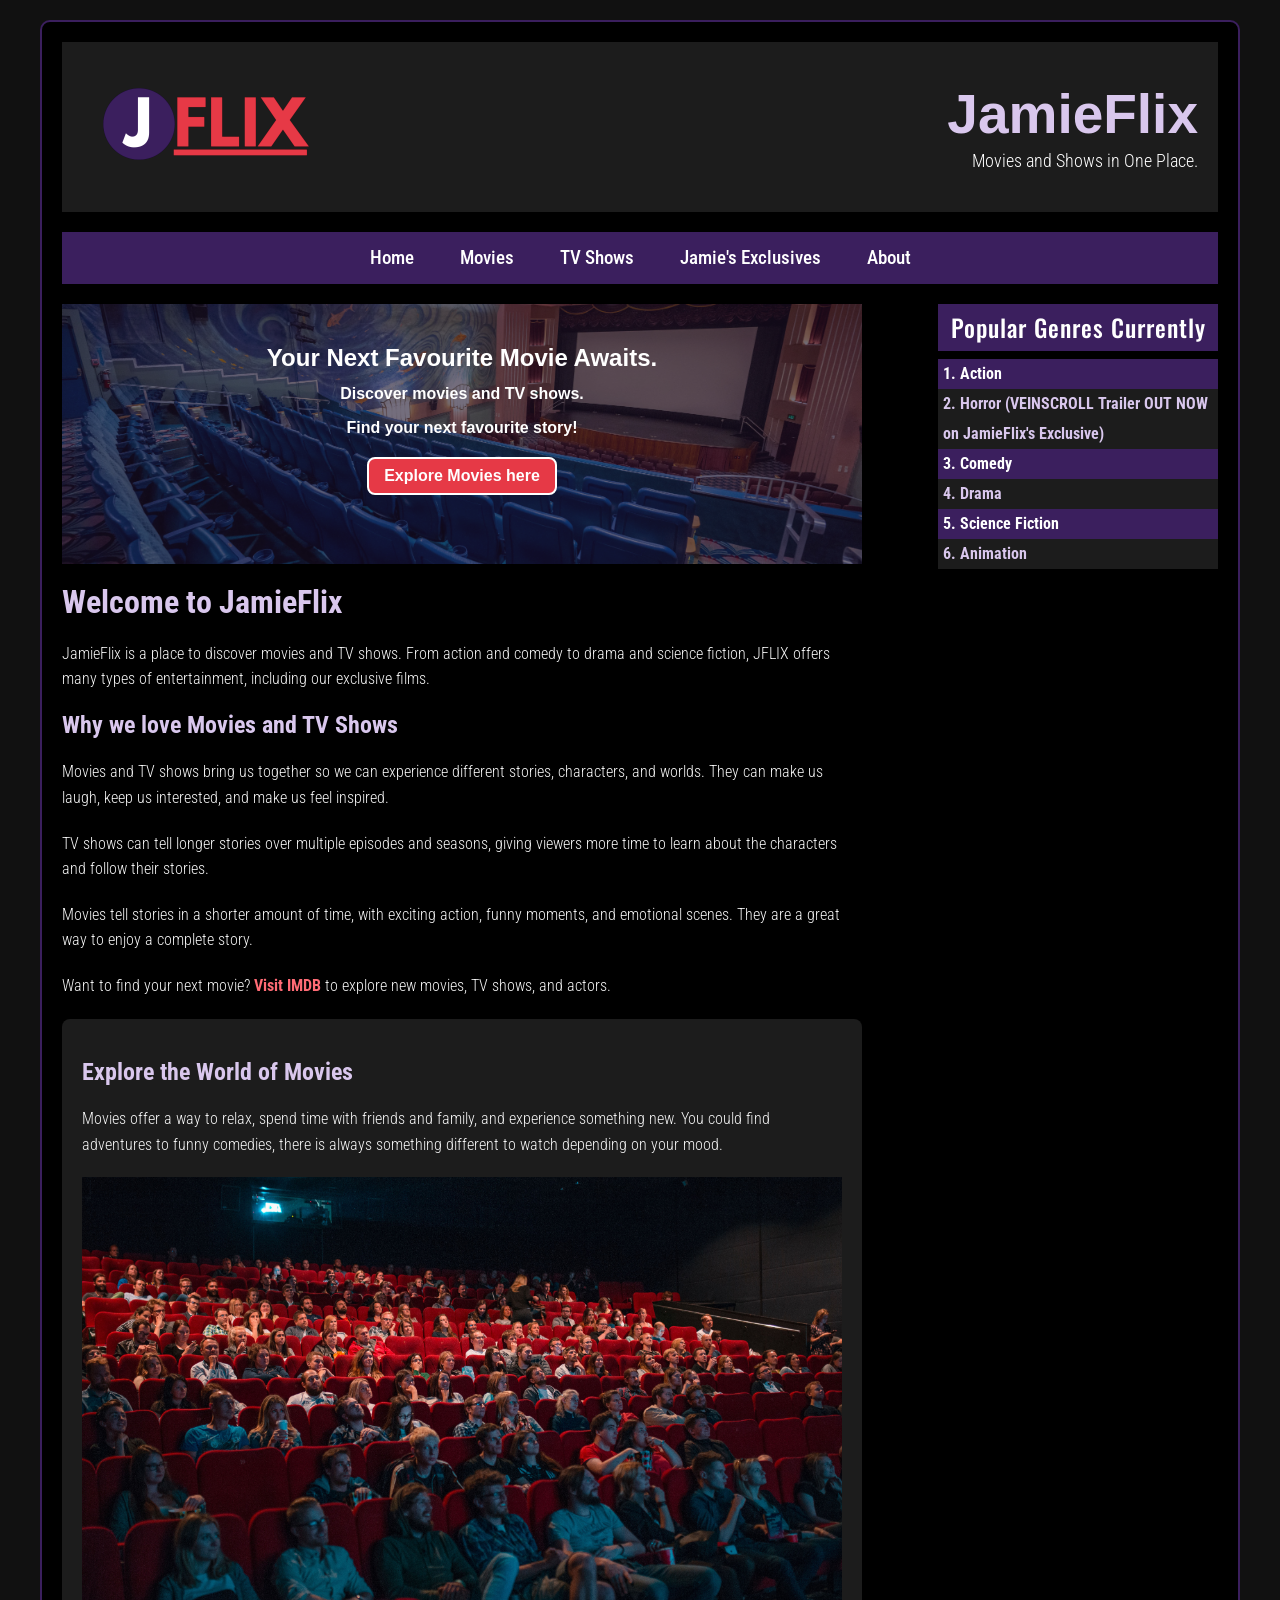
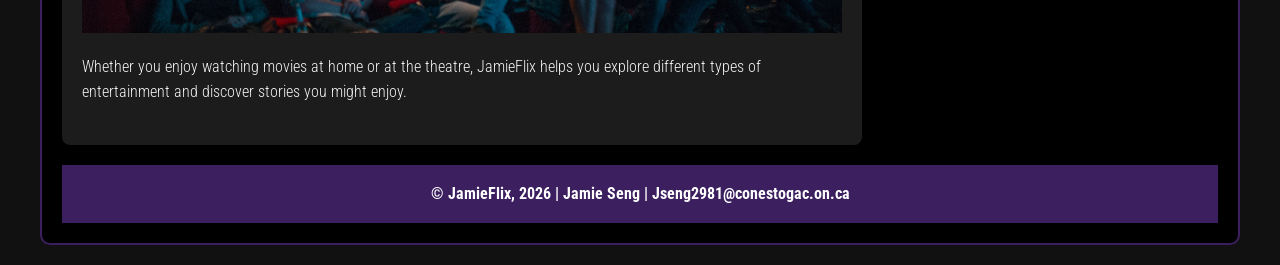
<file: index.html>
<!DOCTYPE html>
<html lang="en">
<head>
    <meta charset="UTF-8">
    <meta name="viewport" content="width=device-width, initial-scale=1.0">
    <link rel="stylesheet" href="CSS/normalize.css">
    <link rel="stylesheet" href="CSS/style.css">
    <title>JamieFlix</title>
</head>

<body>
    <!--border of the whole page-->
    <div class="container">

    <!--logo-->
        <header>
            <img class="logo" src="images/JFLIX-LOGO.png" alt="JamieFlix logo">

            <div>
                <!--heading-->
                <h2>JamieFlix</h2>
                <p>Movies and Shows in One Place.</p>
            </div>
        </header>
    
        <!--Navigate, home tab-->
        <nav>
            <a href="index.html">Home</a>
            <a href="movies.html">Movies</a>
            <a href="tvshows.html">TV Shows</a>
            <a href="exclusives.html">Jamie's Exclusives</a>
            <a href="about.html">About</a>
        </nav>

        <main>
            <!--Home-->
            <div class="hero">
                <img src="images/HomeScreenTheatre.webp" alt="Movie theatre">

                <div class="herotext">
                    <!--content heading-->
                    <h2>Your Next Favourite Movie Awaits.</h2>
                    <p>Discover movies and TV shows.</p>
                    <p>Find your next favourite story!</p>
                    <a class="watchbutton" href="https://www.imdb.com/">
                        Explore Movies here
                    </a>
                </div>
            </div>

            <h1>Welcome to JamieFlix</h1>
            <!--Jamie Seng - Jseng2981@conestogac.on.ca-->

            <!--Description-->
            <p>
                JamieFlix is a place to discover movies and TV shows.
                From action and comedy to drama and science fiction,
                JFLIX offers many types of entertainment, including
                our exclusive films.
            </p>

            <h2>Why we love Movies and TV Shows</h2>

            <p> 
                Movies and TV shows bring us together so we can experience
                different stories, characters, and worlds. They can make
                us laugh, keep us interested, and make us feel inspired.
            </p>

            <p>
                TV shows can tell longer stories over multiple episodes
                and seasons, giving viewers more time to learn about the
                characters and follow their stories.
            </p>

            <p>
                Movies tell stories in a shorter amount of time, with
                exciting action, funny moments, and emotional scenes.
                They are a great way to enjoy a complete story.
            </p>

            <p>
                Want to find your next movie?
                <a class="redlink" href="https://www.imdb.com/">Visit IMDB</a>
                to explore new movies, TV shows, and actors.
            </p>

            <!--box section-->
            <section>
                <h2>Explore the World of Movies</h2>

                <p> Movies offer a way to relax, spend time with friends and family, 
                    and experience something new. You could find adventures to funny comedies, 
                    there is always something different to watch depending on your mood.
                </p>

                <img src="images/Watching_movie.jpg" alt="Person watching a movie">

                <p>
                    Whether you enjoy watching movies at home or at the theatre,
                    JamieFlix helps you explore different types of entertainment
                    and discover stories you might enjoy.
                </p>
            </section>
        </main>

        <!--Side list on home page-->
        <aside>
            <h3>Popular Genres Currently</h3>

            <ul>
                <li>1. Action</li>
                <li>2. Horror (VEINSCROLL Trailer OUT NOW on JamieFlix's Exclusive)</li>
                <li>3. Comedy</li>
                <li>4. Drama</li>
                <li>5. Science Fiction</li>
                <li>6. Animation</li>
            </ul>
        </aside>

        <!--Footer added at the bottom of the page-->
        <footer>
            &copy; JamieFlix, 2026 | Jamie Seng | Jseng2981@conestogac.on.ca
        </footer>
    </div>

</body>
</html>
</file>
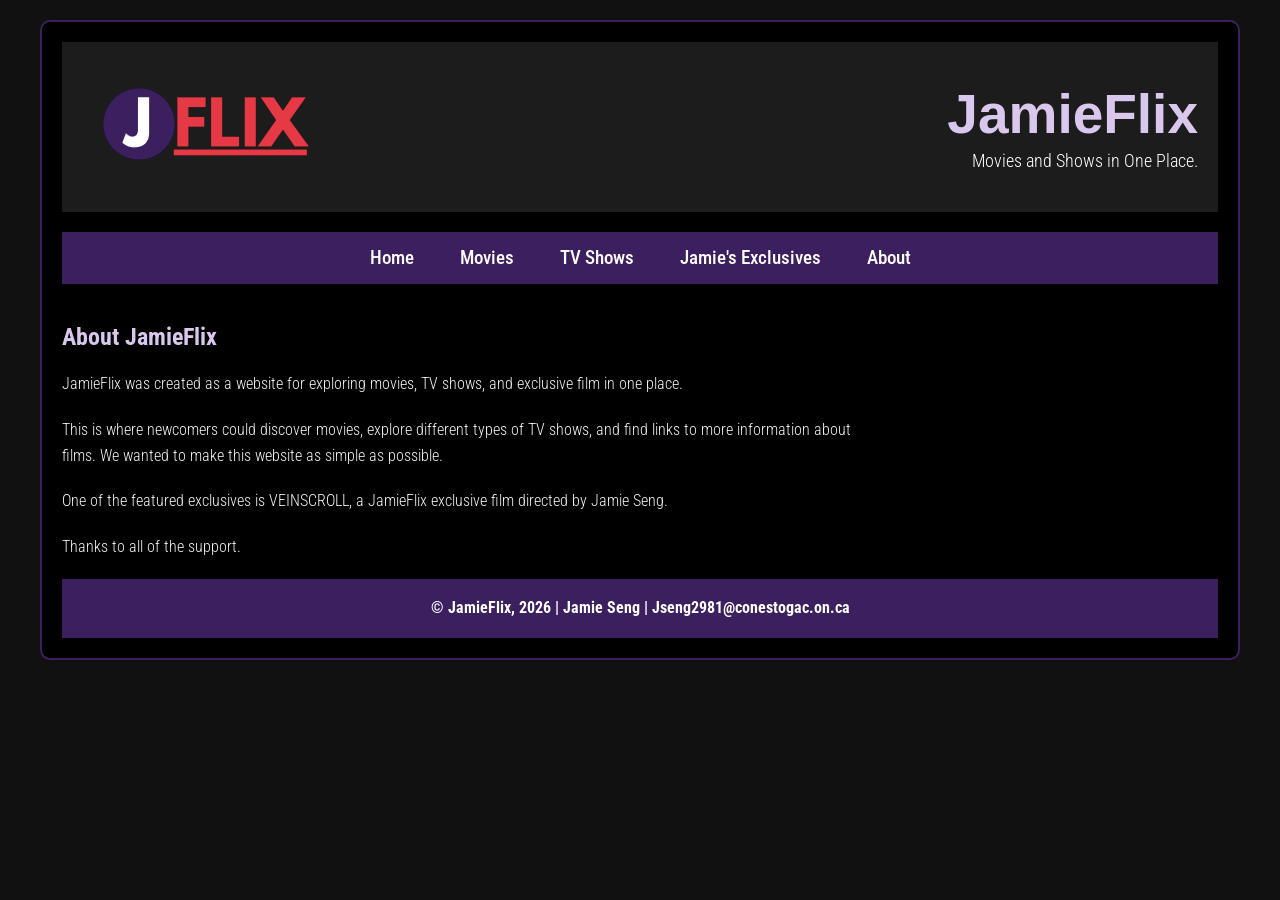
<file: about.html>
<!DOCTYPE html>
<html lang="en">
<head>
    <meta charset="UTF-8">
    <meta name="viewport" content="width=device-width, initial-scale=1.0">
    <link rel="stylesheet" href="CSS/normalize.css">
    <link rel="stylesheet" href="CSS/style.css">
    <link rel="stylesheet" href="CSS/about.css">
    <title>About - JamieFlix</title>
</head>

<body>
    <!--border of the whole page-->
    <div class="container">

        <!--logo-->
        <header>
            <img class="logo" src="images/JFLIX-LOGO.png" alt="JamieFlix logo">
            <div>
                <!--heading-->
                <h2>JamieFlix</h2>
                <p>Movies and Shows in One Place.</p>
            </div>
        </header>
    
        <!--Navigate, home tab-->
        <nav>
            <a href="index.html">Home</a>
            <a href="movies.html">Movies</a>
            <a href="tvshows.html">TV Shows</a>
            <a href="exclusives.html">Jamie's Exclusives</a>
            <a href="about.html">About</a>
        </nav>

        <!--heading and description-->
        <main>
            <h2>About JamieFlix</h2>

            <p>JamieFlix was created as a website for exploring movies, TV shows, and exclusive film in one place.</p>

            <p>This is where newcomers could discover movies, explore different types of TV shows, and 
                find links to more information about films. We wanted to make this website as simple as possible.
            </p>

            <p>One of the featured exclusives is VEINSCROLL, a JamieFlix exclusive film directed by Jamie Seng.</p>
            
            <p>Thanks to all of the support.</p>

        </main>
    
    <!--Footer added at the bottom of the page-->
    <footer>
        &copy; JamieFlix, 2026 | Jamie Seng | Jseng2981@conestogac.on.ca
    </footer>

</body>
</html>
</file>
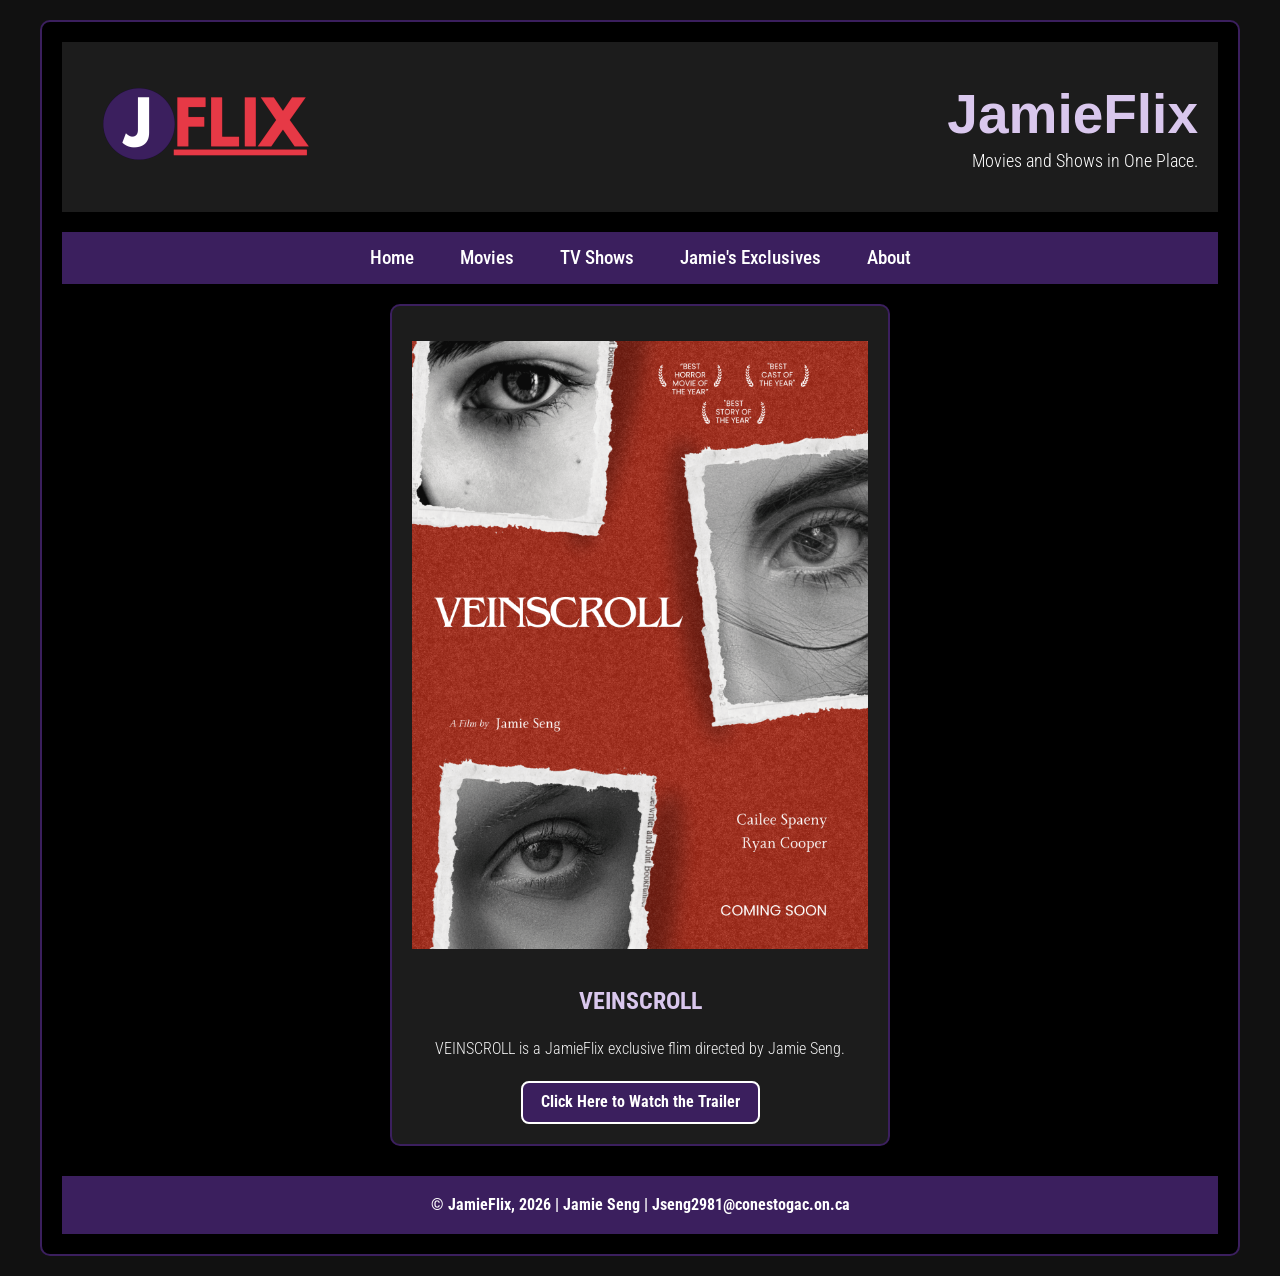
<file: exclusives.html>
<!DOCTYPE html>
<html lang="en">
<head>
    <meta charset="UTF-8">
    <meta name="viewport" content="width=device-width, initial-scale=1.0">
    <link rel="stylesheet" href="CSS/normalize.css">
    <link rel="stylesheet" href="CSS/style.css">
    <link rel="stylesheet" href="CSS/exclusives.css">
    <title>JamieFlix's Exclusives - JamieFlix</title>
</head>

<body>
    <!--border of the whole page-->
    <div class="container">

        <!--logo-->
        <header>
            <img class="logo" src="images/JFLIX-LOGO.png" alt="JamieFlix logo">
            <div>
                <!--heading-->
                <h2>JamieFlix</h2>
                <p>Movies and Shows in One Place.</p>
            </div>
        </header>

        <!--Navigate, home tab-->
        <nav>
            <a href="index.html">Home</a>
            <a href="movies.html">Movies</a>
            <a href="tvshows.html">TV Shows</a>
            <a href="exclusives.html">Jamie's Exclusives</a>
            <a href="about.html">About</a>
        </nav>

        <main>
            <div class="cards-container">

                <!--card for VEINSCROLL-->
                <div class="card_for_VEINSCROLL">
                    <img src="images/VEINSCROLL MOVIE POSTER - Jamie Seng.png" alt="VEINSCROLL movie poster">
                    
                    <!--heading-->
                    <h2>VEINSCROLL</h2>
                    
                    <p>VEINSCROLL is a JamieFlix exclusive flim directed by Jamie Seng.</p>

                    <a href="https://drive.google.com/file/d/1ccISzELGiyEvfkxRcpxsUrQwa_Dmj2sq/view?usp=sharing" class="btn-play">
                        Click Here to Watch the Trailer
                    </a>
                </div>

            </div>
        </main>

        <!--Footer added at the bottom of the page-->
        <footer>
            &copy; JamieFlix, 2026 | Jamie Seng | Jseng2981@conestogac.on.ca
        </footer>

    </div>
</body>
</html>
</file>
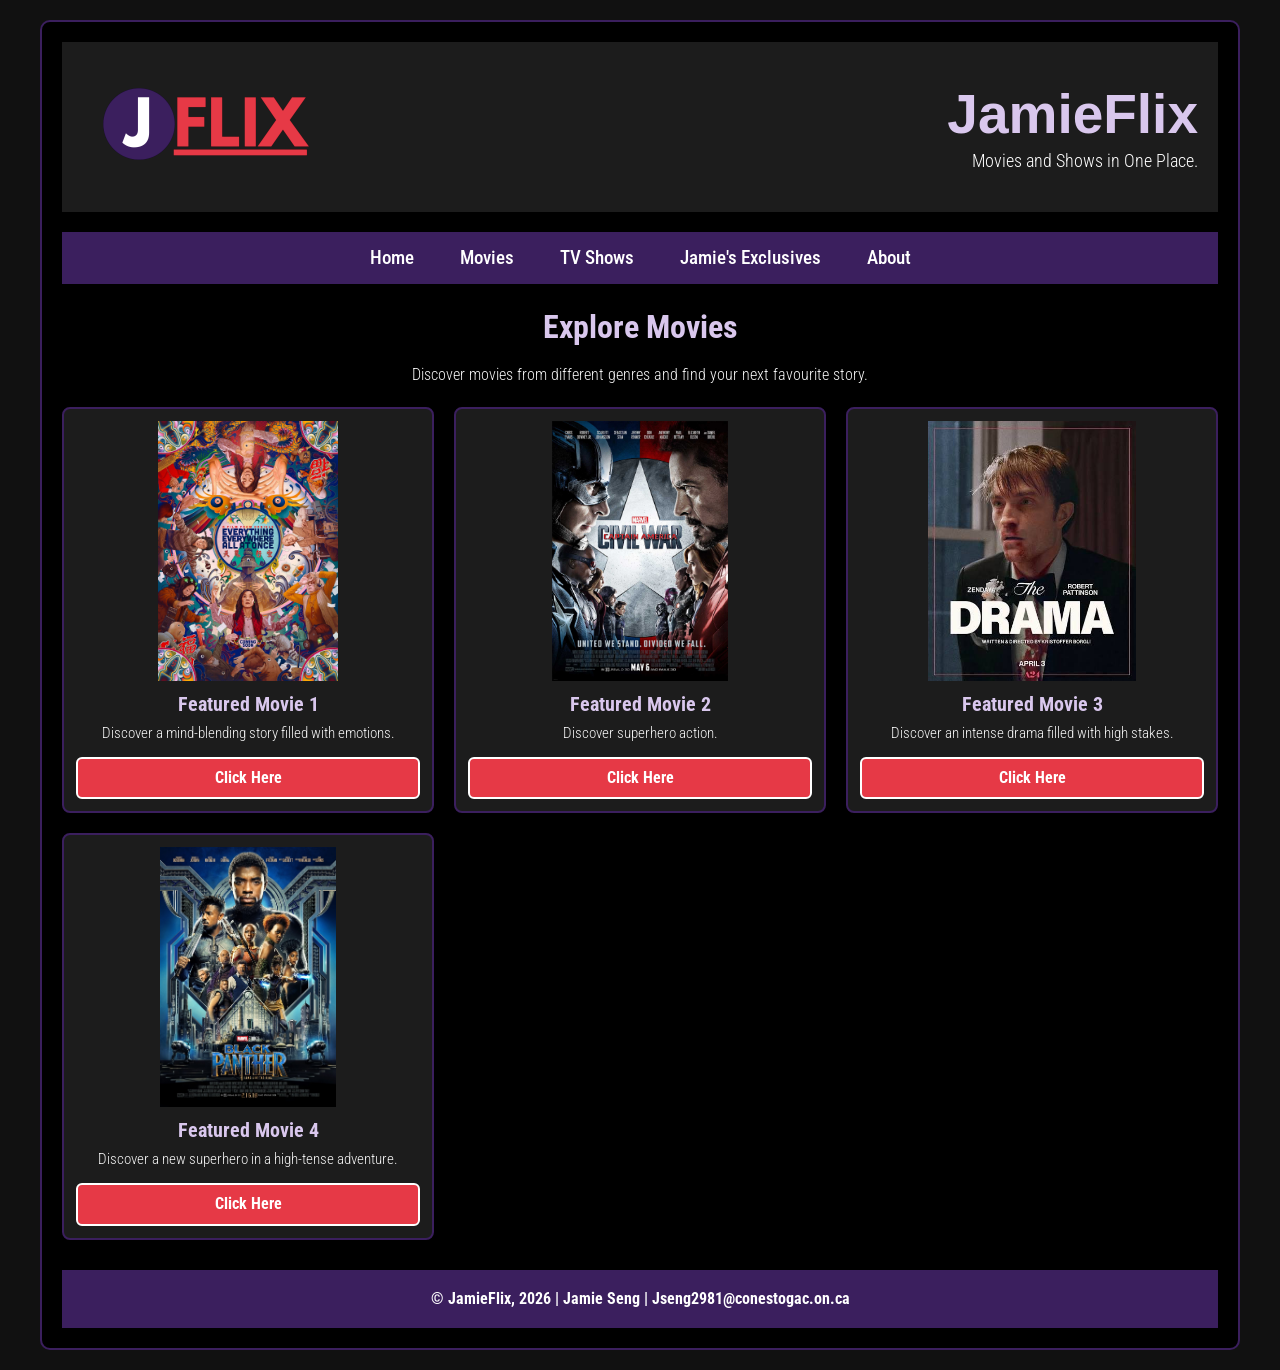
<file: movies.html>
<!DOCTYPE html>
<html lang="en">
<head>
    <meta charset="UTF-8">
    <meta name="viewport" content="width=device-width, initial-scale=1.0">
    <link rel="stylesheet" href="CSS/normalize.css">
    <link rel="stylesheet" href="CSS/style.css">
    <link rel="stylesheet" href="CSS/movies.css">
    <title>Movies - JamieFlix</title>
</head>

<body>
    <!--border of the whole page-->
    <div class="container">

    <!--logo-->
    <header>
        <img class="logo" src="images/JFLIX-LOGO.png" alt="JamieFlix logo">
        <div>
            <!--heading-->
            <h2>JamieFlix</h2>
            <p>Movies and Shows in One Place.</p>
        </div>
    </header>
    
    <!--Navigate, home tab-->
    <nav>
        <a href="index.html">Home</a>
        <a href="movies.html">Movies</a>
        <a href="tvshows.html">TV Shows</a>
        <a href="exclusives.html">Jamie's Exclusives</a>
        <a href="about.html">About</a>
    </nav>

    <main>
        <!--created class for heading, and added a description-->
        <h2 class="movie-description">Explore Movies</h2>
            <p>Discover movies from different genres and find your
            next favourite story.</p>
        
    <!--these are movie containers, boxes around each movie-->
    <div class="movies-container">

        <!--Movie poster 1-->
        <div class="movie-card">
            <img src="images/Movie_poster_1.jpg" alt="Movie poster 1">
            <h3>Featured Movie 1</h3>
            <p>Discover a mind-blending story filled with emotions.</p>
            <a href="https://www.imdb.com/title/tt6710474/" class="btn-click">Click Here</a>
        </div>

        <!--Movie poster 2-->
        <div class="movie-card">
            <img src="images/Movie_poster_2.jpg" alt="Movie poster 2">
            <h3>Featured Movie 2</h3>
            <p>Discover superhero action.</p>
            <a href="https://www.imdb.com/title/tt3498820/" class="btn-click">Click Here</a>
        </div>

        <!--Movie poster 3-->
        <div class="movie-card">
            <img src="images/Movie_poster_3.jpg" alt="Movie poster 3">
            <h3>Featured Movie 3</h3>
            <p>Discover an intense drama filled with high stakes.</p>
            <a href="https://www.imdb.com/title/tt33071426/" class="btn-click">Click Here</a>
        </div>

        <!--Movie poster 4-->
        <div class="movie-card">
            <img src="images/Movie_poster_4.jpg" alt="Movie poster 4">
            <h3>Featured Movie 4</h3>
            <p>Discover a new superhero in a high-tense adventure.</p>
            <a href="https://www.imdb.com/title/tt1825683/" class="btn-click">Click Here</a>
        </div>
    </main>

    <!--Footer added at the bottom of the page-->
    <footer>
        &copy; JamieFlix, 2026 | Jamie Seng | Jseng2981@conestogac.on.ca
    </footer>
    
    </div>

</body>
</html>
</file>
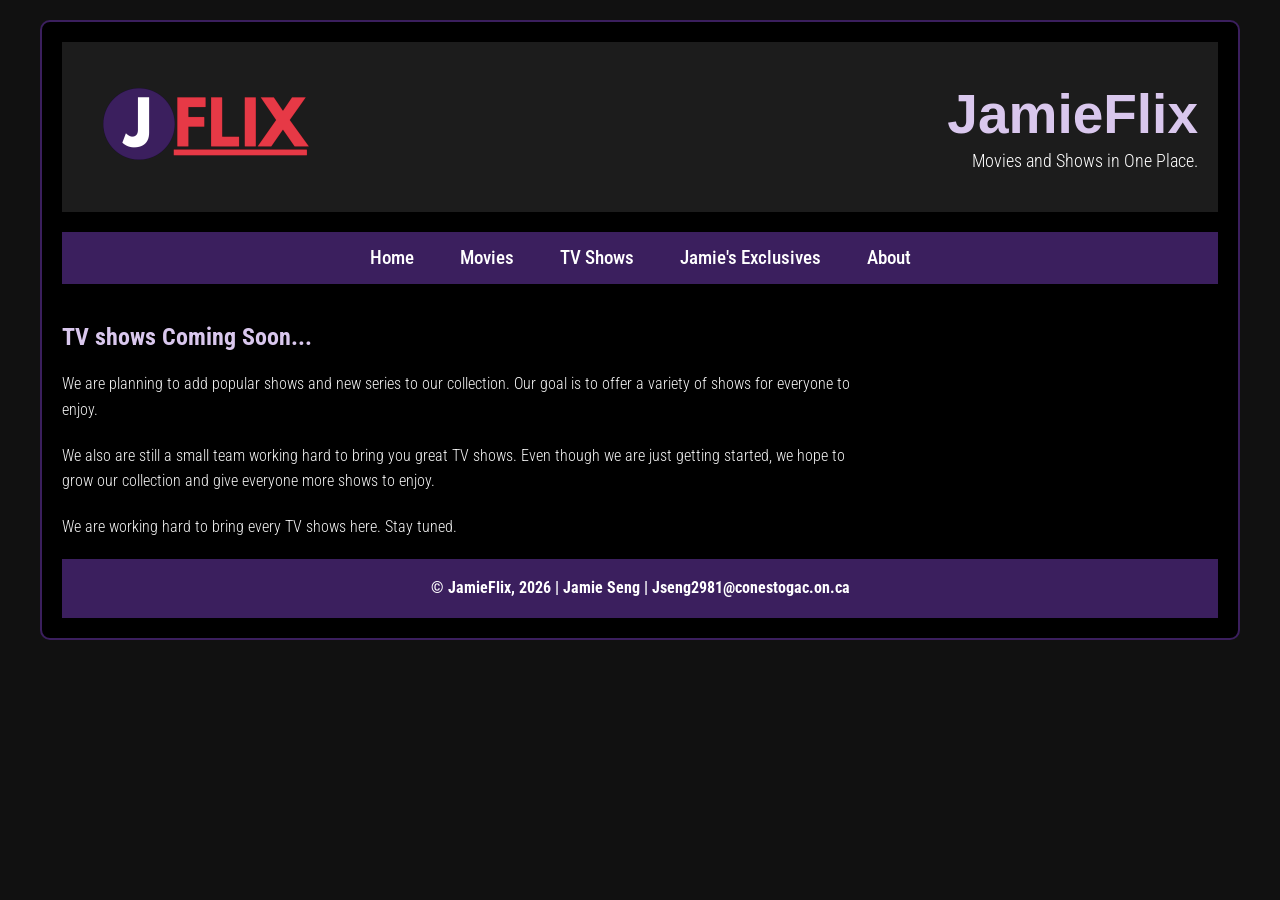
<file: tvshows.html>
<!DOCTYPE html>
<html lang="en">
<head>
    <meta charset="UTF-8">
    <meta name="viewport" content="width=device-width, initial-scale=1.0">
    <link rel="stylesheet" href="CSS/normalize.css">
    <link rel="stylesheet" href="CSS/style.css">
    <link rel="stylesheet" href="CSS/tvshows.css">
    <title>TV shows - JamieFlix</title>

</head>
<body>
    <!--border of the whole page-->
    <div class="container">

        <!--logo-->
        <header>
            <img class="logo" src="images/JFLIX-LOGO.png" alt="JamieFlix logo">
            <div>
                <!--heading-->
                <h2>JamieFlix</h2>
                <p>Movies and Shows in One Place.</p>
            </div>
        </header>
        
        <!--Navigate, home tab-->
        <nav>
            <a href="index.html">Home</a>
            <a href="movies.html">Movies</a>
            <a href="tvshows.html">TV Shows</a>
            <a href="exclusives.html">Jamie's Exclusives</a>
            <a href="about.html">About</a>
        </nav>

        <!--description-->
        <main>
            <h2>TV shows Coming Soon...</h2>

            <p>We are planning to add popular shows and new series to our collection. 
                Our goal is to offer a variety of shows for everyone to enjoy.
            </p>

            <p>We also are still a small team working hard to bring you great TV shows. 
                Even though we are just getting started, we hope to grow our 
                collection and give everyone more shows to enjoy.
            </p>

            <p>We are working hard to bring every TV shows here. Stay tuned.</p>
        </main>

        <!--Footer added at the bottom of the page-->
        <footer>
            &copy; JamieFlix, 2026 | Jamie Seng | Jseng2981@conestogac.on.ca
        </footer>
    </div>

</body>
</html>
</file>
<file: CSS/style.css>
/* import fonts from google */
@import url('https://fonts.googleapis.com/css2?family=Roboto+Condensed:wght@300;400;500;700&display=swap');
@import url('https://fonts.googleapis.com/css2?family=Oswald:wght@400;500;600&display=swap');

/*the section of the whole page*/
body {
    margin: 0;
    padding: 0;
    background-color: #111;
    color: #f2f2f2;
    font-family: 'Roboto Condensed', sans-serif;
    font-weight: 300;  
}

/*added a background box beneath section*/
body section {
    clear: both;
    width: 100%;
    box-sizing: border-box;
    border-radius: 8px;
    margin: 20px 0;
    padding: 20px;
    background-color: #1c1c1c;
}

/*border for the whole page*/
.container {
    width: 1200px;
    margin: 20px auto;
    padding: 20px;
    border: 2px solid #3b1f5e;
    border-radius: 10px;
    background-color: black;
    color: #f2f2f2;
    box-sizing: border-box;
}

/*banner for header*/
header {
    height: 170px;
    display: flex;
    align-items: center;
    text-align: left;
    gap: 20px;
    background: #1c1c1c;
    padding: 5px 20px;
    box-sizing: border-box;
}

/*aligns the JamieFlix and tagline to the right*/
header div {
    margin-left: auto;
    text-align: right;
}

/*styles the tagline*/
header div p {
    color: white;
    font-size: 18px;
    margin: 5px 0 0 0;
}

/*logo size*/
.logo {
    width: 250px;
    height: 300px;
    object-fit: contain;
}

/*JamieFlix banner head*/
header h2 {
    color: #d9c7ed;
    font-size: 55px;
    margin: 0 0 0 auto;
    font-family: Impact, "Arial Narrow", sans-serif;
}

/*Navigation and banner*/
nav {
    background-color: #3b1f5e;
    padding: 0 10px;
    text-align: center;
    margin: 20px 0;
}

/*Navigation decoration*/
nav a {
    display: inline-block;
    font-family: 'Roboto Condensed', sans-serif;
    font-size: 19px;
    font-weight: 500;
    color: white;
    text-decoration: none;
    padding: 15px 18px;
    margin: 0 3px;
    border-radius: 0;
    transition: 0.3s ease-in-out;
}

/*Hover animation for nav*/
nav a:hover {
    background-color: #e63946;
    color: white;
}

/*Home section*/
main {
    width: 800px;
    float: left;
}

/*head colour, with a space of 20px*/
main h1 {
    color: #d9c7ed;
    margin-top: 20px;
    margin-bottom: 20px;
}

/*head colour, with a space of 20px*/
main h2 {
    color: #d9c7ed;
    margin-top: 20px;
    margin-bottom: 20px;
}

/*text*/
main p {
    line-height: 1.6;
    color: whitesmoke;
    margin-bottom: 20px;
}

/*images*/
img {
    max-width: 100%;
}

/*Hero banner*/
.hero {
    position: relative;
    text-align: center;
}

/*image for hero section*/
.hero img {
    width: 100%;
    height: 260px;
    object-fit: cover;
    display: block;
}

/*Over hero img*/
.herotext {
    position: absolute;
    top: 0;
    bottom: 0;
    left: 0;
    right: 0;
    background-color:rgba(25, 15, 40, 0.60);
    padding: 15px;
    color: white;
    font-family: "Trebuchet MS", Arial, sans-serif;
    font-weight: bold;
}

/*head that is over hero img*/
.herotext h2 {
    color: white;
    margin: 10px 0;
    text-align: center;
    position: relative;
    top: 15px;
}

/*text that is over hero img*/
.herotext p {
    margin: 8px 0;
    color: white;
    text-align: center;
    position: relative;
    top: 15px;
}

/*button*/
.herotext .watchbutton {
    position: relative;
    top: 15px;
}

/*button decoration*/
.watchbutton {
    background-color: #e63946;
    color: white;
    display: inline-block;
    font-size: 16px;
    border: 2px solid white;
    border-radius: 8px;
    text-decoration: none;
    padding: 8px 15px;
    margin-top: 8px;
}

/*Slight button animation*/
.watchbutton:hover {
    background-color: #b91f30;
}

/*link*/
.redlink {
    color: #ff6b75;
    text-decoration: none;
    font-weight: bold;
}

/*redlink hover*/
.redlink:hover {
    color: white;
    text-decoration: underline;
}

/*sidebar*/
aside {
    width: 300px;
    float: right;
    padding-left: 20px;
    margin-top: -24px;
    box-sizing: border-box;
}

/*head text for side bar*/
aside h3 {
    color: white;
    text-align: center;
    font-family: 'Oswald', sans-serif;
    font-size: 24px;
    font-weight: 500;
    letter-spacing: 1px;
    background-color: #3b1f5e;
    padding: 10px 0;
    margin-bottom: 8px;
}

/*sorting side bar*/
aside ul {
    list-style: none;
    padding-left: 0;
    margin-top: 0;
    margin-bottom: 0;
}

/*gives sidebar list item a purple background with white text*/
aside li:nth-child(odd) {
    color: white;
    background-color: #3b1f5e;
}

/*text decoration inside the list*/
aside li {
    line-height: 30px;
    padding-left: 5px;
    font-weight: bold;
    background-color: #1c1c1c;
    color: #d9c7ed;
}

/*footer*/
footer {
    clear: both;
    text-align: center;
    font-weight: bold;
    background-color: #3b1f5e;
    padding: 20px 0;
    font-size: 16px;
    color: white;
}

/*this will adjust for smaller screens, like tablets*/
@media only screen and (max-width: 767px) {

    .container {
        width: 100%;
        padding: 10px;
        margin: 0 auto;
    }

    body {
        box-sizing: border-box;
        padding: 2%;
        width: 96%;
    }

    header {
        gap: 10px;
        flex-wrap: wrap;
    }

    .logo {
        width: 90px;
        height: 90px;
    }

    header h2 {
        font-size: 24px;
    }

    nav a {
        display: inline-block;
        padding: 8px;
    }

    main {
        width: 100%;
    }

    aside {
        width: 100%;
        float: none;
        padding-left: 0;
    }

    .hero img {
        height: 220px;
    }

    .herotext {
        padding: 8px;
    }

    .herotext h2 {
        font-size: 18px;
        margin: 5px 0;
    }

    .herotext p {
        font-size: 12px;
        margin: 5px 0;
    }

    .watchbutton {
        font-size: 13px;
        padding: 5px;
    }
}
</file>
<file: CSS/about.css>
/* for universal box sizing for clean padding/borders, doesn't shift */
*, *::before, *::after {
    box-sizing: border-box;
}
</file>
<file: CSS/exclusives.css>
/*uses all width, no float*/
main {
    width: 100%;
    float: none;
}

/* for universal box sizing for clean padding/borders, doesn't shift */
*, *::before, *::after {
    box-sizing: border-box;
}

/*grid for flim*/
.cards-container {
    display: grid;
    grid-template-columns: 1fr;
    justify-items: center;
    margin: 20px auto 30px;
}

/*VEINSCROLL card*/
.card_for_VEINSCROLL {
    width: 100%;
    max-width: 500px;
    background-color: #1c1c1c;
    border: 2px solid #3b1f5e;
    border-radius: 10px;
    padding: 20px;
    text-align: center;
    box-sizing: border-box;
}

/*VEINSCROLL poster image*/
.card_for_VEINSCROLL img {
    color: #d9c7ed;
    font-size: 28px;
    margin: 15px 0;
    font-family: 'Oswald', sans-serif;
}

/*Move description text*/
.card_for_VEINSCROLL p {
    color: #f2f2f2;
    font-size: 16px;
    line-height: 1.6;
    text-align: center;
    margin-bottom: 20px;
}

/*button*/
.btn-play {
    display: inline-block;
    background-color: #3b1f5e;
    color: white;
    border: 2px solid white;
    border-radius: 8px;
    padding: 10px 18px;
    text-decoration: none;
    font-size: 16px;
    font-weight: bold;
    transition: 0.3s ease-in-out;
}

/*hover animation*/
.btn-play:hover {
    background-color: #e63946;
    color: white;
}
</file>
<file: CSS/movies.css>
/*ensures that the main uses container*/
main {
    width: 100%;
    float: none;
}

/* for universal box sizing for clean padding/borders, doesn't shift */
*, *::before, *::after {
    box-sizing: border-box;
}

/*movie border*/
.movies-container {
    display: grid;
    grid-template-columns: repeat(3, 1fr);
    gap: 20px;
    margin-top: 20px;
    margin-bottom: 30px;
}

/*movie border decoration*/
.movie-card {
    background-color: #1c1c1c;
    border: 2px solid #3b1f5e;
    border-radius: 8px;
    padding: 12px;
    text-align: center;
    box-sizing: border-box;

    display: flex;
    flex-direction: column;
    justify-content: space-between;
}

/*movie images*/
.movie-card img {
    width: 100%;
    height: 260px;
    object-fit: contain;
    border-radius: 4px;
}

/*movie titles*/
.movie-card h3 {
    color: #d9c7ed;
    font-size: 1.25rem;
    margin: 12px 0 6px 0;
}

/*movie description*/
.movie-card p {
    color: #f2f2f2;
    font-size: 0.95rem;
    line-height: 1.5;
    margin: 0 0 12px 0;
}

/*button decoration*/
.movie-card .btn-click {
    display: block;
    background-color: #e63946;
    color: #ffffff;
    text-decoration: none;
    font-weight: bold;
    padding: 10px 0;
    border: 2px solid white;
    border-radius: 6px;
    transition: background-color 0.2s ease-in-out;
}

/*movie-card animation*/
.movie-card .btn-click:hover {
    background-color: #b91f30;
}

/*description of text*/
.movie-description {
    color: #d9c7ed;
    text-align: center;
    font-size: 32px;
    margin: 25px 0 10px 0;
}

/*description of text*/
main p {
    list-style: 1.6;
    color: whitesmoke;
    text-align: center;
}

/* For tablets and phones placeholder*/
@media screen and (max-width: 820px) {
    .movies-container {
        grid-template-columns: repeat(2, 1fr);
    }
}

@media screen and (max-width: 580px) {
    .movies-container {
        grid-template-columns: 1fr;
    }
}
</file>
<file: CSS/tvshows.css>
/* for universal box sizing for clean padding/borders, doesn't shift */
*, *::before, *::after {
    box-sizing: border-box;
}
</file>
